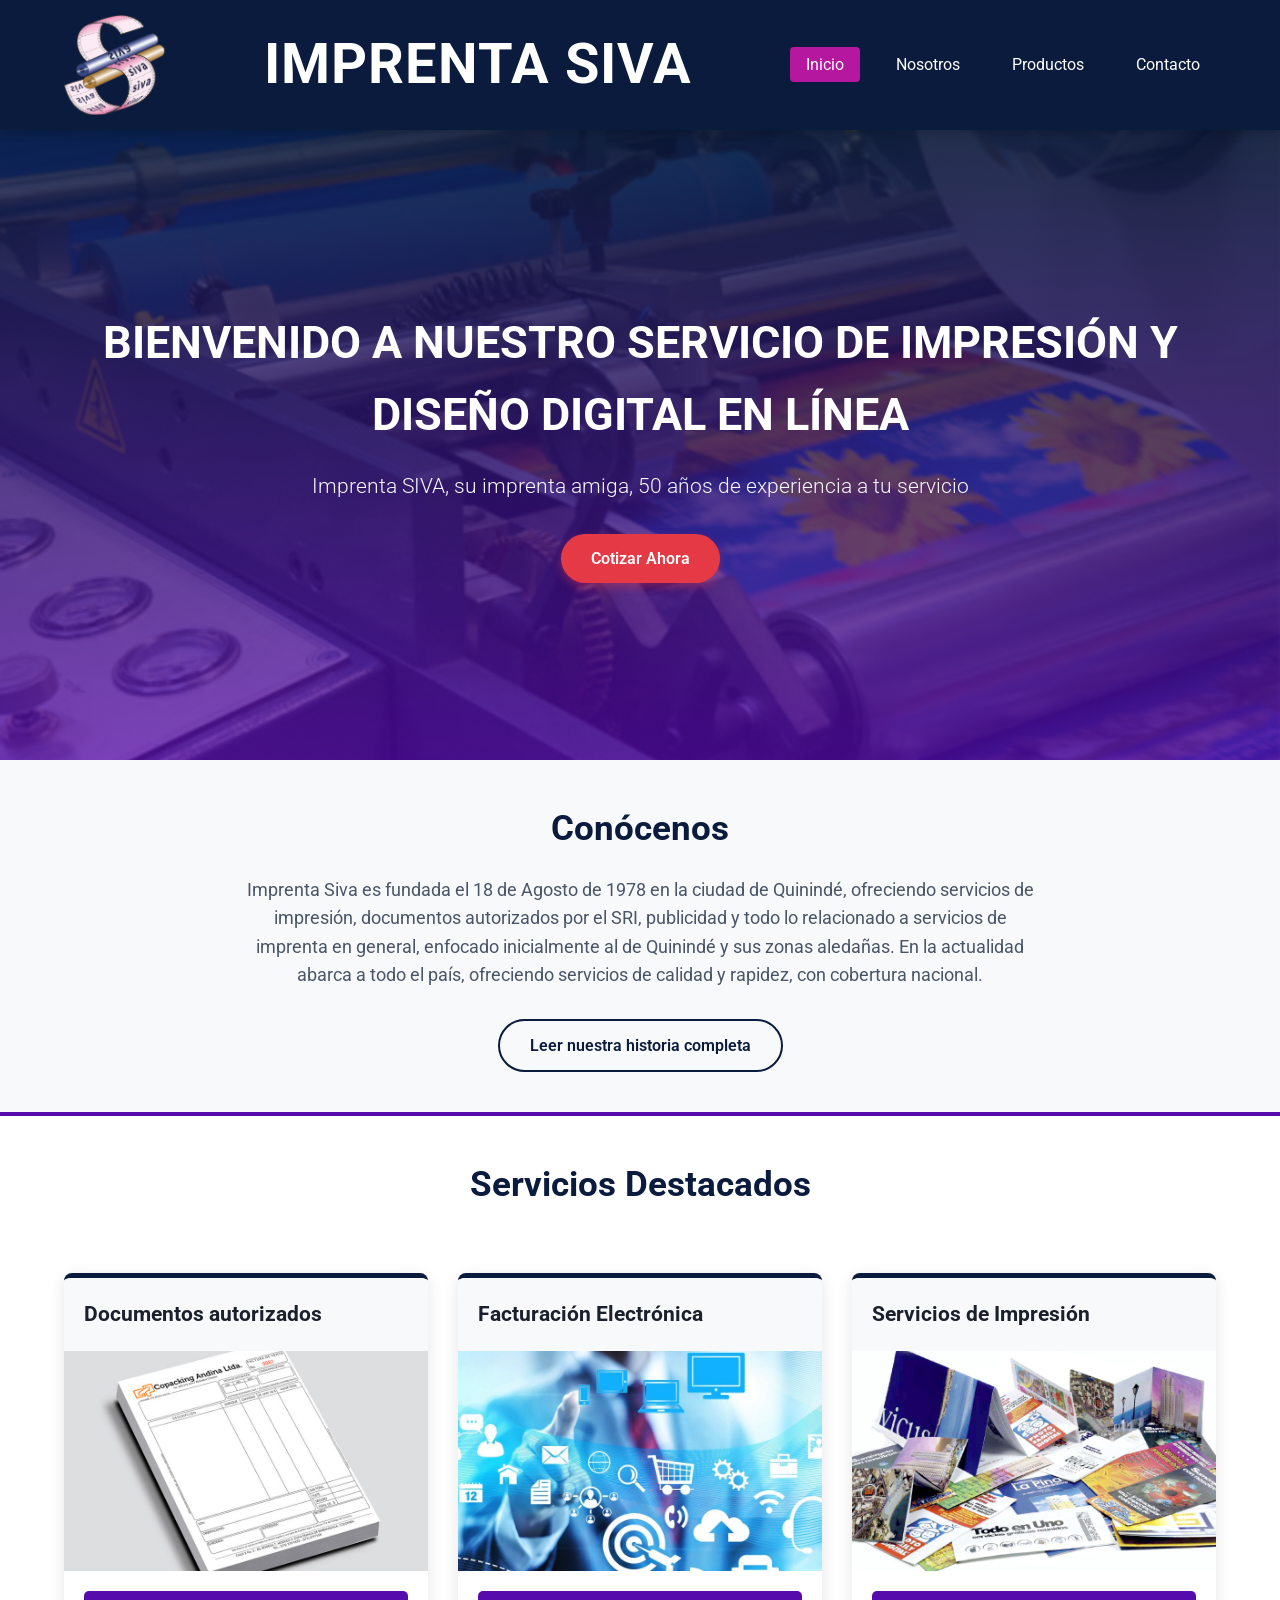
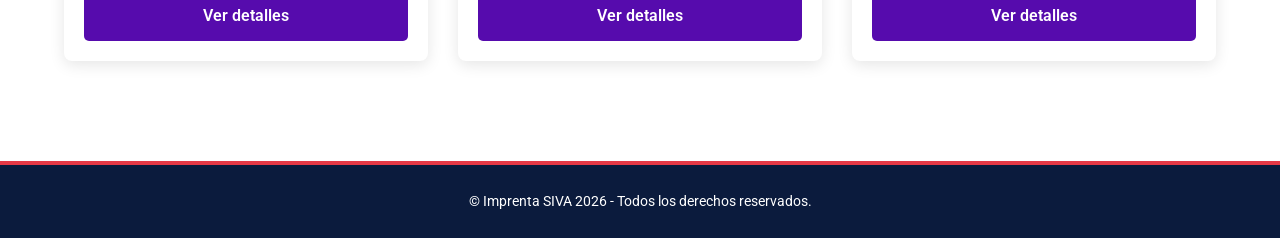
<file: index.html>
<!DOCTYPE html>
<html lang="es">
<head>
    <meta charset="UTF-8">
    <meta name="viewport" content="width=device-width, initial-scale=1.0">
    <title>Inicio | Imprenta Siva</title>
    <link rel="stylesheet" href="assets/css/style.css">
    <link href="https://fonts.googleapis.com/css2?family=Roboto:wght@400;700&display=swap" rel="stylesheet">
</head>

<body>
    <!-- Encabezado con logotipo y menú de navegación -->
    <header class="main-header">
        <div class="header-container">
            <div class="logo">
                <img src="assets/img/logo-imprenta.png" alt="Logotipo Oficial de Imprenta Siva">
            </div>
            
            <div class="brand-title">
                <h1>IMPRENTA SIVA</h1>
            </div>            
            
            <nav class="main-nav" aria-label="Menú principal">
                <ul>
                    <li><a href="index.html" class="active">Inicio</a></li>
                    <li><a href="nosotros.html">Nosotros</a></li>
                    <li><a href="productos.html">Productos</a></li>
                    <li><a href="contacto.html">Contacto</a></li>
                </ul>
            </nav>            
        </div>
    </header>

    <main>
        <!-- Banner Principal (Hero Section) con Eslogan y Botón de Acción -->
        <section class="hero-banner">
            <div class="hero-content">
                <h2>BIENVENIDO A NUESTRO SERVICIO DE IMPRESIÓN Y DISEÑO DIGITAL EN LÍNEA</h2>
                <p class="slogan">Imprenta SIVA, su imprenta amiga, 50 años de experiencia a tu servicio</p>
                <a href="contacto.html" class="btn btn-primary">Cotizar Ahora</a>
            </div>
        </section>

        <!-- Presentación Breve Obligatoria según la especificación -->
        <section class="intro-section">
            <div class="container">
                <h2>Conócenos</h2>
                <p>
                    Imprenta Siva es fundada el 18 de Agosto de 1978 en la ciudad de Quinindé, ofreciendo servicios de impresión, 
                    documentos autorizados por el SRI, publicidad y todo lo relacionado a servicios de imprenta en general, enfocado 
                    inicialmente al de Quinindé y sus zonas aledañas. En la actualidad abarca a todo el país, ofreciendo servicios 
                    de calidad y rapidez, con cobertura nacional.
                </p>
                <a href="nosotros.html" class="btn btn-secondary">Leer nuestra historia completa</a>
            </div>
        </section>

        <!-- Productos o Servicios Destacados (Filtrados a solo 3 elementos) -->
        <section class="featured-services">
            <div class="container">
                <h2>Servicios Destacados</h2>
                
                <div class="services-grid">
                    
                    <!-- Servicio Destacado 1 -->                    
                    <article class="service-card">
                        <h3>Documentos autorizados</h3>
                        <img src="assets/img/img1_facturas.jpg" alt="Documentos Autorizados por el SRI">
                        <div class="card-actions">
                            <a href="productos.html" class="btn btn-view">Ver detalles</a>
                        </div>
                    </article>

                    <!-- Servicio Destacado 2 -->
                    <article class="service-card">
                        <h3>Facturación Electrónica</h3>
                        <img src="assets/img/img9_Corporativo-web.jpeg" alt="Sistema de Facturación Electrónica y soluciones digitales">
                        <div class="card-actions">
                            <a href="productos.html" class="btn btn-view">Ver detalles</a>
                        </div>
                    </article>
                    
                    <!-- Servicio Destacado3 -->
                    <article class="service-card">
                        <h3>Servicios de Impresión</h3>
                        <img src="assets/img/img10_trabajos_general.jpg" alt="Trabajos de Imprenta en general, offset y digital">
                        <div class="card-actions">
                            <a href="productos.html" class="btn btn-view">Ver detalles</a>
                        </div>
                    </article>

                </div>
            </div>
        </section>
    </main>

    <!-- Pie de Página Institucional Integrado -->    
    <footer class="main-footer">
        <p>&copy; Imprenta SIVA 2026  - Todos los derechos reservados.</p>
    </footer>
</body>
</html>
</file>
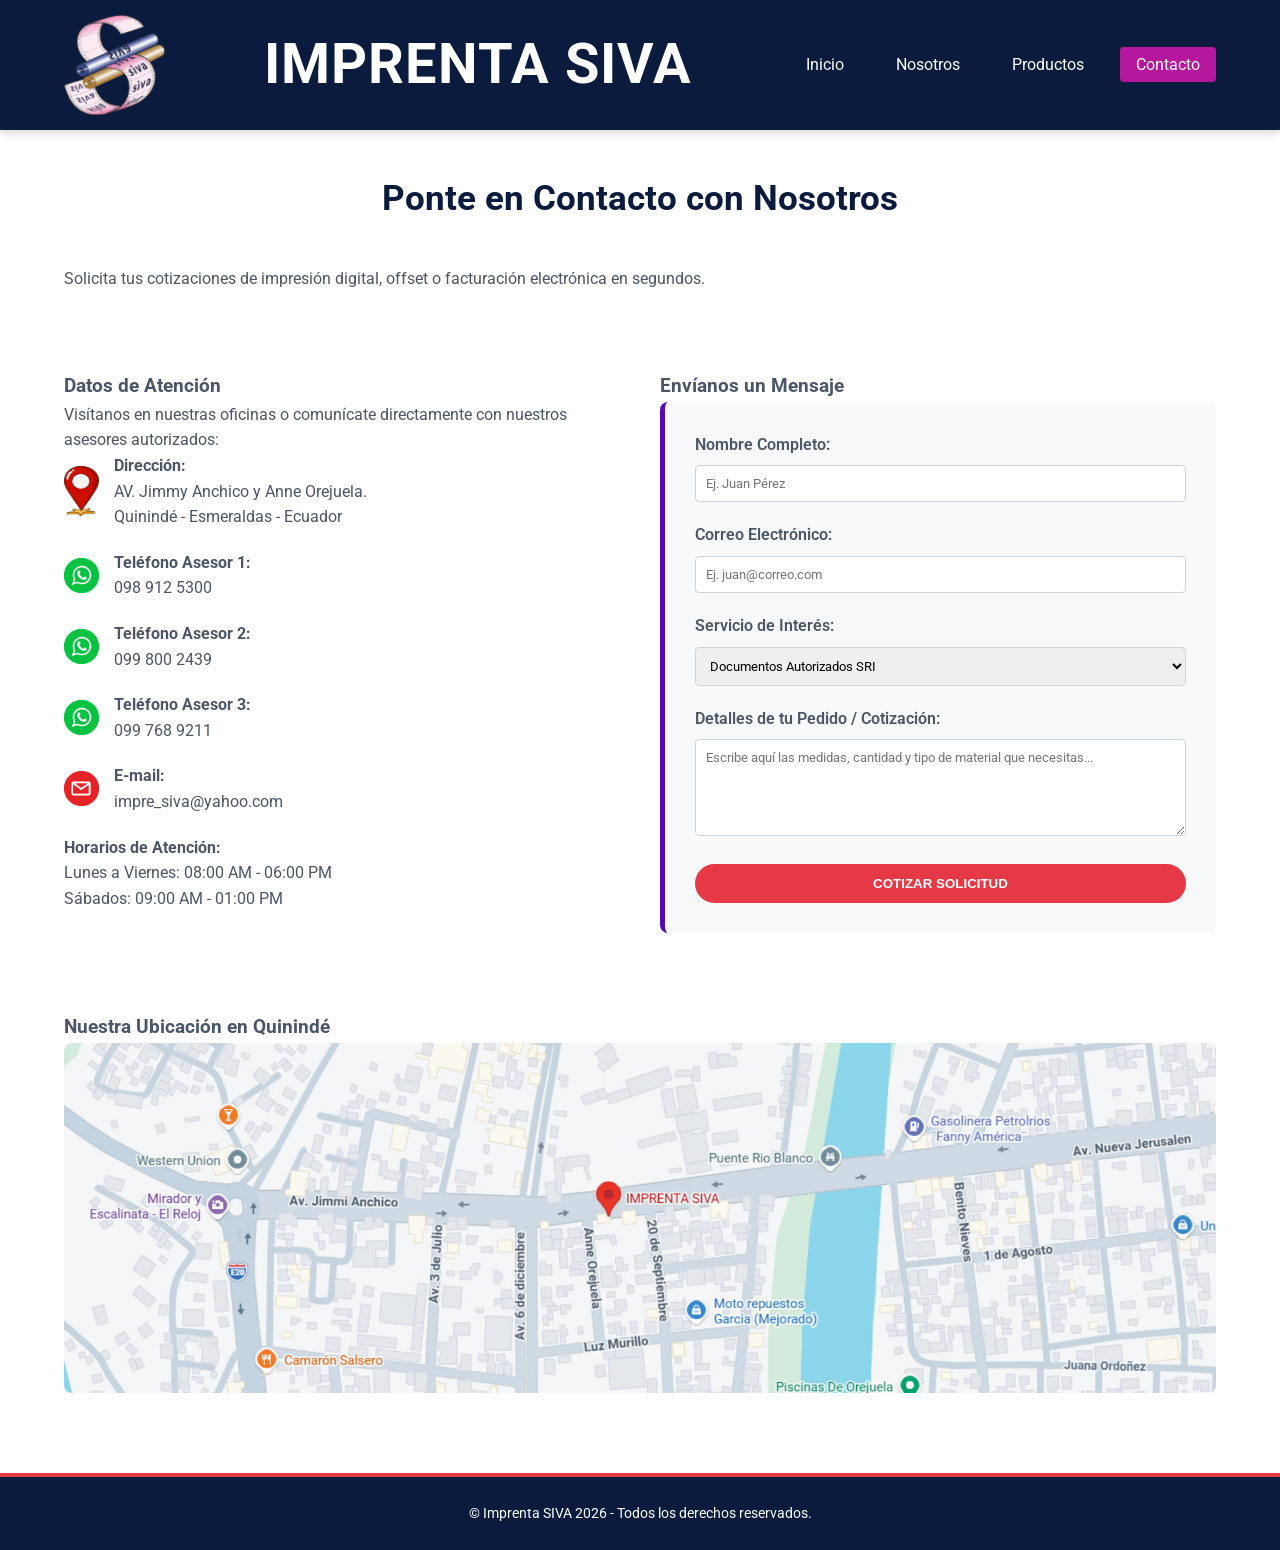
<file: contacto.html>
<!DOCTYPE html>
<html lang="es">
<head>
    <meta charset="UTF-8">
    <meta name="viewport" content="width=device-width, initial-scale=1.0">
    <title>Contacto | Imprenta Siva</title>

    <!-- Vinculación del archivo CSS único -->    
    <link rel="stylesheet" href="assets/css/style.css">

    <!-- Enlace a Google Fonts para mantener la tipografía uniforme -->   
    <link href="https://fonts.googleapis.com/css2?family=Roboto:wght@400;700&display=swap" rel="stylesheet">
</head>

<body>

    <!-- Encabezado con menú (Clase 'active' ahora en Contacto) -->    
    <header class="main-header">
        <div class="header-container">
            <div class="logo">
                <img src="assets/img/logo-imprenta.png" alt="Logotipo Oficial de Imprenta Siva">
            </div>
            
            <div class="brand-title">
                <h1>IMPRENTA SIVA</h1>
            </div>            
            
            <nav class="main-nav" aria-label="Menú principal">
                <ul>
                    <li><a href="index.html">Inicio</a></li>
                    <li><a href="nosotros.html">Nosotros</a></li>
                    <li><a href="productos.html">Productos</a></li>
                    <li><a href="contacto.html" class="active">Contacto</a></li>
                </ul>
            </nav>            
        </div>
    </header>

    <main class="contacto-page">
        <!-- Título de la Sección -->
        <section class="page-title">
            <div class="container">
                <h2>Ponte en Contacto con Nosotros</h2>
                <p>Solicita tus cotizaciones de impresión digital, offset o facturación electrónica en segundos.</p>
            </div>
        </section>
        
        <!-- Bloque Principal de Contacto estructurado para Flexbox/Grid -->
        <section class="contacto-container">
            <div class="container contacto-grid">

                <!-- Columna 1: Información de Contacto con los Iconos Requeridos -->
                <div class="info-contacto">
                    <h3>Datos de Atención</h3>
                    <p class="intro-info">Visítanos en nuestras oficinas o comunícate directamente con nuestros asesores autorizados:</p>
                    
                    <ul class="lista-datos">
                        
                        <!-- Dirección con su Icono -->       
                        <li>
                            <img src="assets/img/logo-direccion.png" id="icono-direccion" class="icono-contacto" alt="Icono de dirección física">
                            <div>
                                <strong>Dirección:</strong>
                                <p>AV. Jimmy Anchico y Anne Orejuela.<br>Quinindé - Esmeraldas - Ecuador</p>
                            </div>
                        </li>

                        <!-- Teléfonos de WhatsApp con su Icono independiente cada uno -->
                        <li>
                            <img src="assets/img/logo-wasap.png" class="icono-contacto" alt="Icono de WhatsApp empresarial">
                            <div>
                                <strong>Teléfono Asesor 1:</strong>
                                <p>098 912 5300</p>
                            </div>
                        </li>

                        <li>
                            <img src="assets/img/logo-wasap.png" class="icono-contacto" alt="Icono de WhatsApp ventas">
                            <div>
                                <strong>Teléfono Asesor 2:</strong>
                                <p>099 800 2439</p>
                            </div>
                        </li>

                        <li>
                            <img src="assets/img/logo-wasap.png" class="icono-contacto" alt="Icono de WhatsApp SRI">
                            <div>
                                <strong>Teléfono Asesor 3:</strong>
                                <p>099 768 9211</p>
                            </div>
                        </li>

                        <!-- Correo con su Icono -->
                        <li>
                            <img src="assets/img/logo-correo.png" class="icono-contacto" alt="Icono de correo electrónico">
                            <div>
                                <strong>E-mail:</strong>
                                <p><a href="mailto:impre_siva@yahoo.com">impre_siva@yahoo.com</a></p>
                            </div>
                        </li>
                    </ul>

                    <!-- Horarios de atención -->
                    <div class="horarios-atencion">
                        <strong>Horarios de Atención:</strong>
                        <p>Lunes a Viernes: 08:00 AM - 06:00 PM<br>Sábados: 09:00 AM - 01:00 PM</p>
                    </div>
                </div>
                
                <!-- Columna 2: Formulario Visual Requerido (Enlazado al Backend) -->
                <div class="formulario-contacto">
                    <h3>Envíanos un Mensaje</h3>
                    
                    <!-- CORREGIDO: la ruta ahora coincide exactamente con @app.route('/procesar-cotizacion') en app.py -->
                    <form action="/procesar-cotizacion" method="post">
                        <div class="form-group">
                            <label for="nombre">Nombre Completo:</label>
                            <input type="text" id="nombre" name="nombre" placeholder="Ej. Juan Pérez" required>
                        </div>

                        <div class="form-group">
                            <label for="email">Correo Electrónico:</label>
                            <input type="email" id="email" name="email" placeholder="Ej. juan@correo.com" required>
                        </div>

                        <div class="form-group">
                            <label for="servicio">Servicio de Interés:</label>
                            <select id="servicio" name="servicio" required>
                                <option value="sri">Documentos Autorizados SRI</option>
                                <option value="electronica">Facturación Electrónica</option>
                                <option value="tarjetas">Tarjetería Fina</option>
                                <option value="publicidad">Publicidad Impresa</option>
                                <option value="otros">Otros Trabajos Generales</option>
                            </select>
                        </div>
                        
                        <div class="form-group">
                            <label for="mensaje">Detalles de tu Pedido / Cotización:</label>
                            <textarea id="mensaje" name="mensaje" rows="5" placeholder="Escribe aquí las medidas, cantidad y tipo de material que necesitas..." required></textarea>
                        </div>

                        <!-- Al dar clic, se ejecutan las automatizaciones del backend -->
                        <button type="submit" class="btn btn-submit">COTIZAR SOLICITUD</button>
                    </form>
                </div>

            </div>
        </section>
        
        <!-- Sección de Ubicación mediante una Imagen de Mapa -->
        <section class="mapa-section">
            <div class="container">
                <h3>Nuestra Ubicación en Quinindé</h3>
        
                <!-- Aquí puedes colocar una captura de Google Maps de la dirección real en Quinindé -->
                <div class="mapa-placeholder">
                    <img src="assets/img/mapa-ubicacion.jpg" alt="Mapa de ubicación de Imprenta SIVA en Quinindé, Avenida Jimmy Anchico">
                </div>
            </div>
        </section>
    </main>
    
    <!-- Pie de página institucional UTEQ -->
    <footer class="main-footer">
        <p>&copy; Imprenta SIVA 2026  - Todos los derechos reservados.</p>
    </footer>

</body>
</html>
</file>
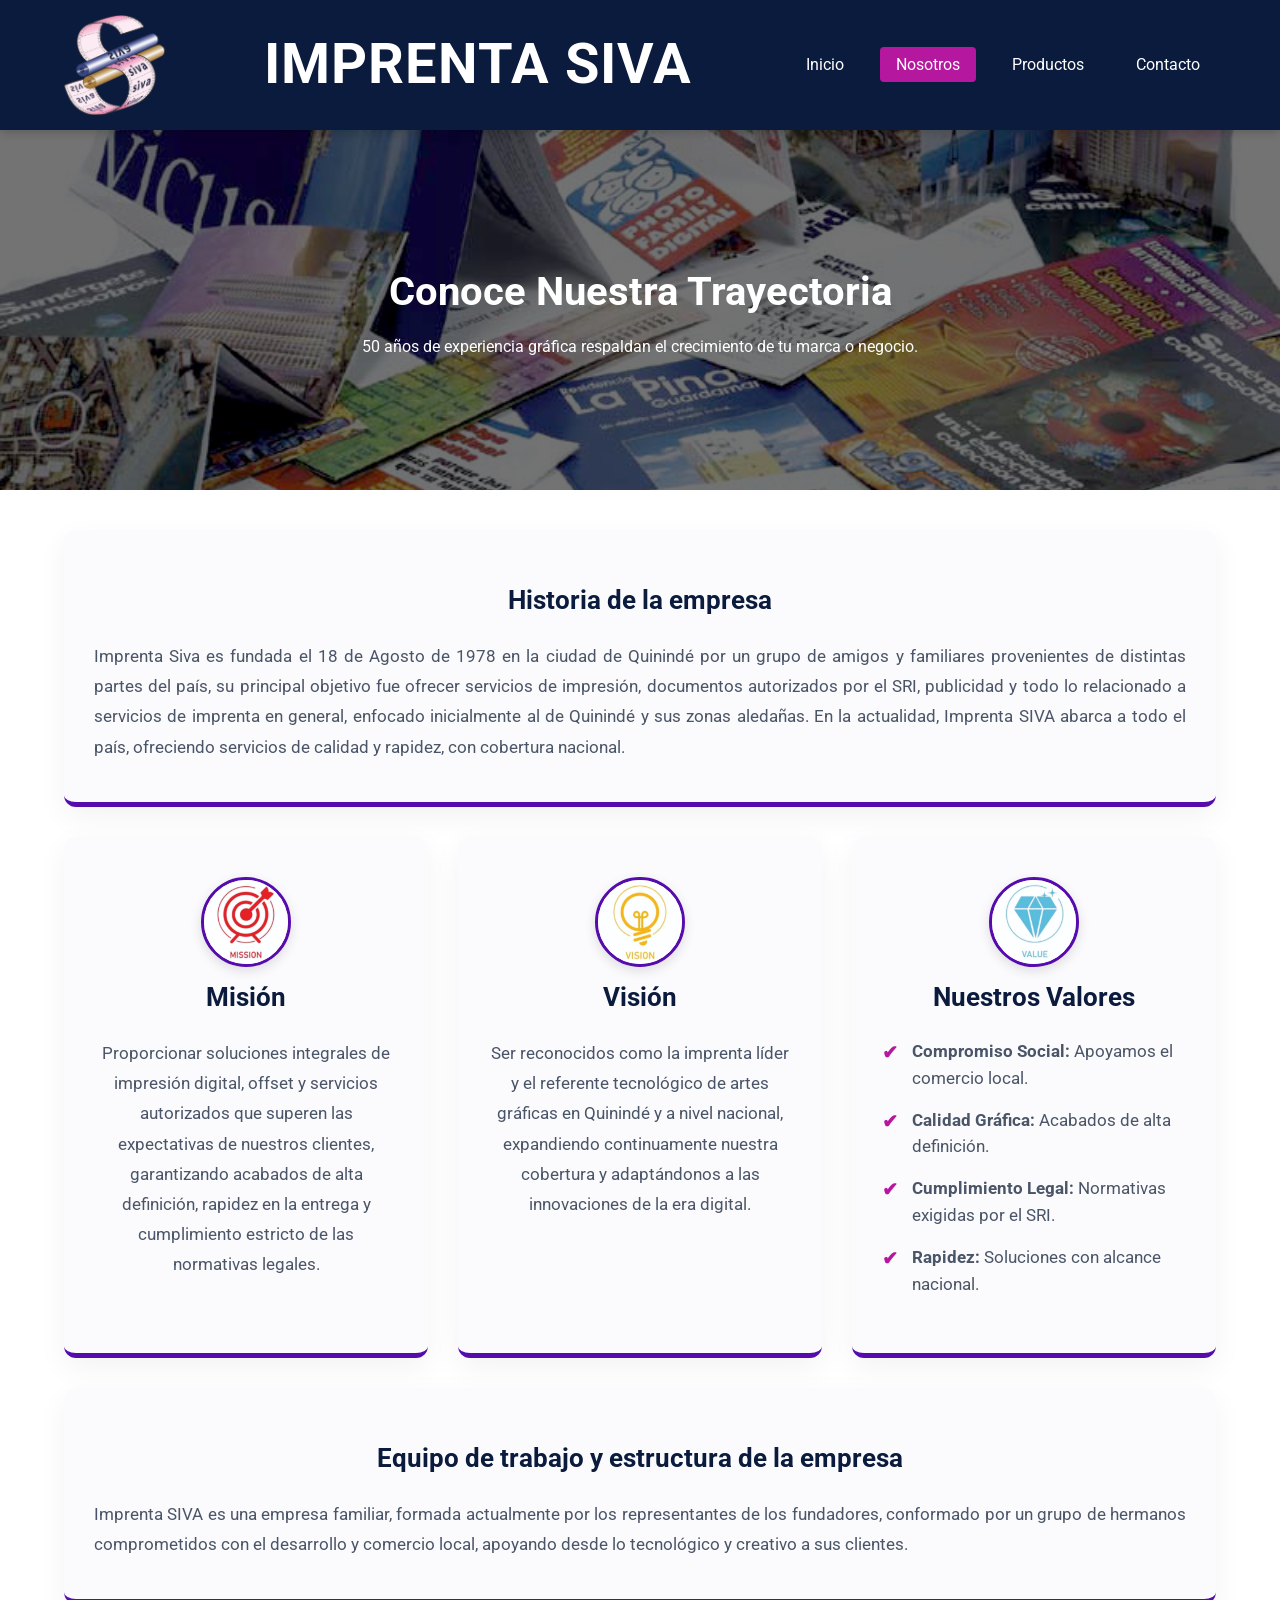
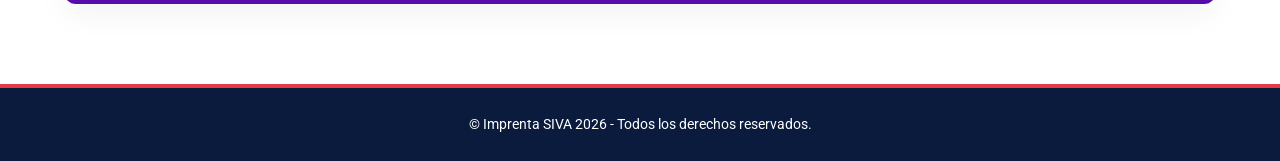
<file: nosotros.html>
<!DOCTYPE html>
<html lang="es">
<head>
    <meta charset="UTF-8">
    <meta name="viewport" content="width=device-width, initial-scale=1.0">
    <title>Nosotros | Imprenta Siva</title>
    <!-- Vinculación del archivo CSS único -->
    <link rel="stylesheet" href="assets/css/style.css">
    <!-- Enlace a Google Fonts para mantener la tipografía uniforme -->
    <link href="https://fonts.googleapis.com/css2?family=Roboto:wght@400;700&display=swap" rel="stylesheet">
</head>

<body>
    <!-- Encabezado con menú -->
    <header class="main-header">
        <div class="header-container">
            <div class="logo">
                <img src="assets/img/logo-imprenta.png" alt="Logotipo Oficial de Imprenta Siva">
            </div>
            <div class="brand-title">
                <h1>IMPRENTA SIVA</h1>
            </div>            
            <nav class="main-nav" aria-label="Menú principal">
                <ul>
                    <li><a href="index.html">Inicio</a></li>
                    <li><a href="nosotros.html" class="active">Nosotros</a></li>
                    <li><a href="productos.html">Productos</a></li>
                    <li><a href="contacto.html">Contacto</a></li>
                </ul>
            </nav>            
        </div>
    </header>

    <main class="nosotros-page">

        <!-- Banner Superior con la Foto del Local Requerida -->
        <section class="local-banner">
            <div class="local-banner-image">
                <img src="assets/img/img10_trabajos_general.jpg" alt="Instalaciones oficiales de Imprenta SIVA en Quinindé">
            </div>
            
            <div class="local-banner-text">
                <h2>Conoce Nuestra Trayectoria</h2>
                <p>50 años de experiencia gráfica respaldan el crecimiento de tu marca o negocio.</p>
            </div>
        </section>

        <!-- Cuadrícula General de Contenido (Aplica el estilo visual homogéneo a todo) -->
        <section class="filosofia-section">
            <div class="container filosofia-grid">
                
                <!-- Tarjeta 1: Historia -->      
                <article class="filosofia-card card-full-width">
                    <h3>Historia de la empresa</h3>
                    <p class="text-justify">
                        Imprenta Siva es fundada el 18 de Agosto de 1978 en la ciudad de Quinindé por un grupo de amigos y 
                        familiares provenientes de distintas partes del país, su principal objetivo fue ofrecer servicios de 
                        impresión, documentos autorizados por el SRI, publicidad y todo lo relacionado a servicios de imprenta 
                        en general, enfocado inicialmente al de Quinindé y sus zonas aledañas. En la actualidad, Imprenta SIVA 
                        abarca a todo el país, ofreciendo servicios de calidad y rapidez, con cobertura nacional.
                    </p>
                </article>

                <!-- Tarjeta 2: Misión -->
                <article class="filosofia-card">
                    <img src="assets/img/logo-mision.jpg" class="css-logos-nosotros" alt="Icono Corporativo de Misión">
                    <h3>Misión</h3>
                    <p>Proporcionar soluciones integrales de impresión digital, offset y servicios autorizados que superen las 
                        expectativas de nuestros clientes, garantizando acabados de alta definición, rapidez en la entrega y 
                        cumplimiento estricto de las normativas legales.</p>
                </article>

                <!-- Tarjeta 3: Visión -->
                <article class="filosofia-card">
                    <img src="assets/img/logo-vison.jpg" class="css-logos-nosotros" alt="Icono Corporativo de Visión">
                    <h3>Visión</h3>
                    <p>Ser reconocidos como la imprenta líder y el referente tecnológico de artes gráficas en Quinindé y a nivel 
                        nacional, expandiendo continuamente nuestra cobertura y adaptándonos a las innovaciones de la era digital.</p>
                </article>
                
                <!-- Tarjeta 4: Valores (Se quitó card-full-width para que flote en la misma fila) -->
                <article class="filosofia-card">
                    <img src="assets/img/logo-valores.jpg" class="css-logos-nosotros" alt="Icono Corporativo de Valores SIVA">
                    <h3>Nuestros Valores</h3>
                    <ul class="values-list">
                        <li><strong>Compromiso Social:</strong> Apoyamos el comercio local.</li>
                        <li><strong>Calidad Gráfica:</strong> Acabados de alta definición.</li>
                        <li><strong>Cumplimiento Legal:</strong> Normativas exigidas por el SRI.</li>
                        <li><strong>Rapidez:</strong> Soluciones con alcance nacional.</li>
                    </ul>
                </article>

                <!-- Tarjeta 5: Equipo de Trabajo -->
                <article class="filosofia-card card-full-width">
                    <h3>Equipo de trabajo y estructura de la empresa</h3>
                    <p class="text-justify">
                        Imprenta SIVA es una empresa familiar, formada actualmente por los representantes de los fundadores, conformado 
                        por un grupo de hermanos comprometidos con el desarrollo y comercio local, apoyando desde lo tecnológico y 
                        creativo a sus clientes.
                    </p>
                </article>

            </div>
        </section>

    </main>

    <!-- Pie de página institucional UTEQ -->
    <footer class="main-footer">
        <p>&copy; Imprenta SIVA 2026  - Todos los derechos reservados.</p>
    </footer>

</body>
</html>
</file>
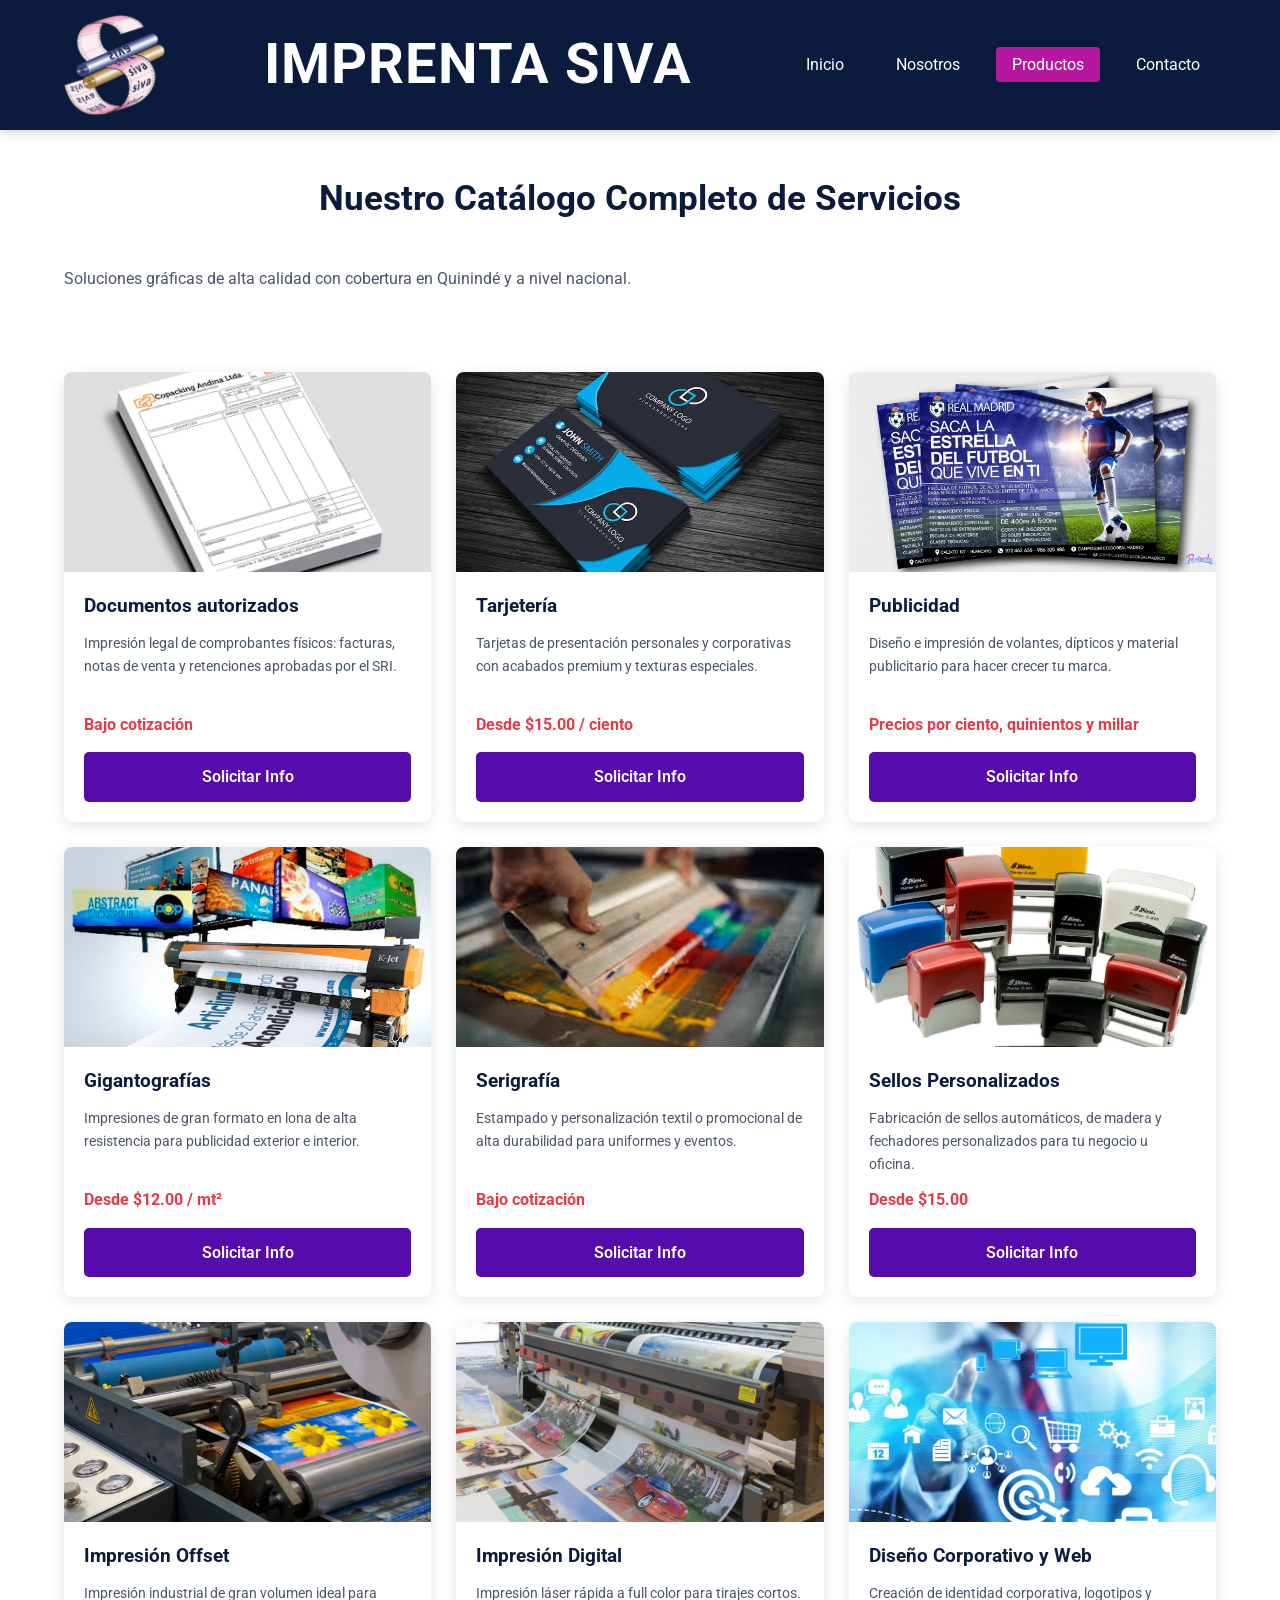
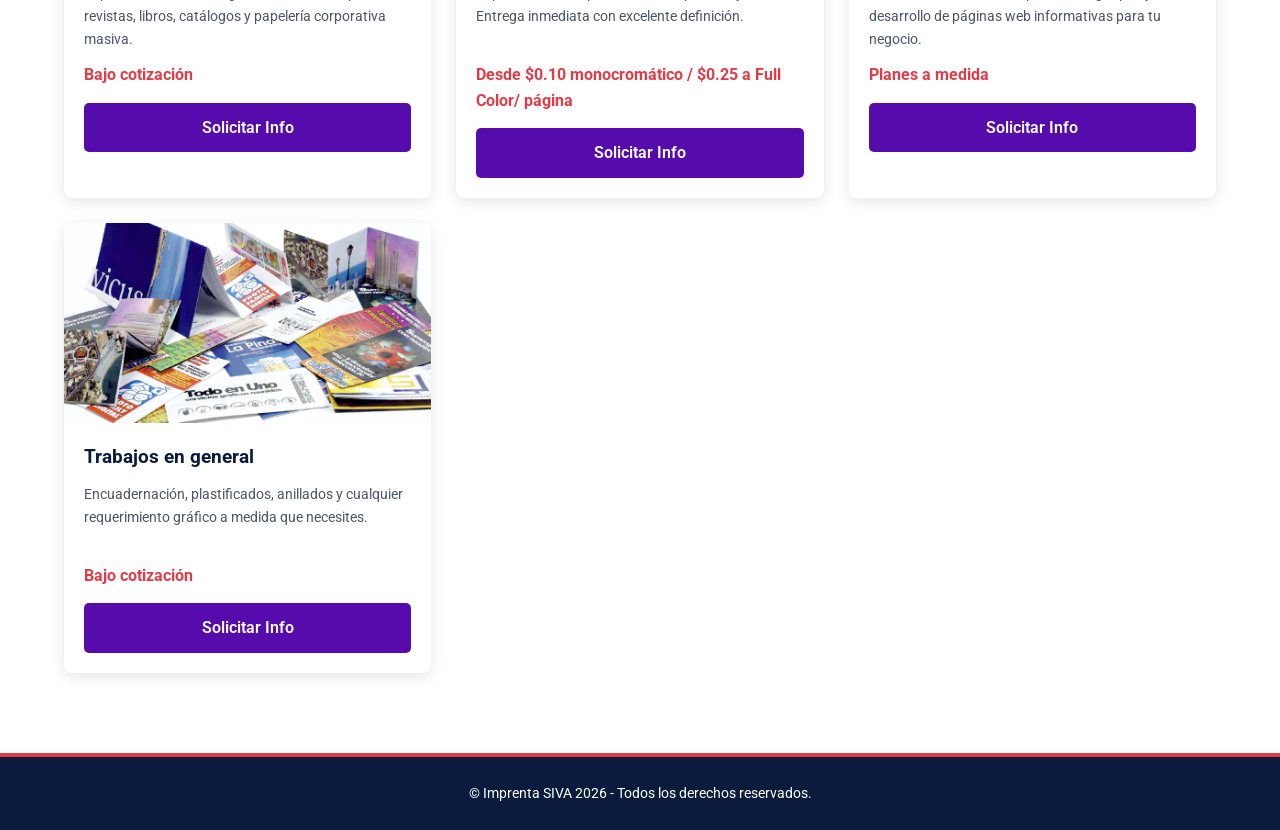
<file: productos.html>
<!DOCTYPE html>
<html lang="es">
<head>
    <meta charset="UTF-8">
    <meta name="viewport" content="width=device-width, initial-scale=1.0">
    <title>Productos y Servicios | Imprenta Siva</title>
    <!-- Vinculación del archivo CSS único -->
    <link rel="stylesheet" href="assets/css/style.css">
    <!-- Enlace a Google Fonts para mantener la tipografía uniforme -->
    <link href="https://fonts.googleapis.com/css2?family=Roboto:wght@400;700&display=swap" rel="stylesheet">
</head>

<body>
    <!-- Encabezado con menú (Clase 'active' ahora en Productos) -->
    <header class="main-header">
        <div class="header-container">
            <div class="logo">
                <img src="assets/img/logo-imprenta.png" alt="Logotipo Oficial de Imprenta Siva">
            </div>
            <div class="brand-title">
                <h1>IMPRENTA SIVA</h1>
            </div>            
            <nav class="main-nav" aria-label="Menú principal">
                <ul>
                    <li><a href="index.html">Inicio</a></li>
                    <li><a href="nosotros.html">Nosotros</a></li>
                    <li><a href="productos.html" class="active">Productos</a></li>
                    <li><a href="contacto.html">Contacto</a></li>
                </ul>
            </nav>            
        </div>
    </header>

    <main>
        <!-- Título de la Sección -->
        <section class="page-title">
            <div class="container">
                <h2>Nuestro Catálogo Completo de Servicios</h2>
                <p>Soluciones gráficas de alta calidad con cobertura en Quinindé y a nivel nacional.</p>
            </div>
        </section>

        <!-- Sección del Catálogo General (Las 10 Tarjetas Requeridas) -->
        <section class="catalog-section">
            <div class="container">
                <div class="catalog-grid">
        
                    <!-- Tarjeta 1: Facturas (SRI) -->
                    <article class="product-card">
                        <img src="assets/img/img1_facturas.jpg" alt="Documentos Autorizados por el SRI">
                        <div class="product-info">
                            <h3>Documentos autorizados</h3>
                            <p>Impresión legal de comprobantes físicos: facturas, notas de venta y retenciones aprobadas por el SRI.</p>
                            <span class="price-tag">Bajo cotización</span>
                            <a href="contacto.html" class="btn btn-info">Solicitar Info</a>
                        </div>
                    </article>

                    <!-- Tarjeta 2: Tarjetería -->
                    <article class="product-card">
                        <img src="assets/img/img2_t-presentacion.jpg" alt="Tarjetería Fina">
                        <div class="product-info">
                            <h3>Tarjetería</h3>
                            <p>Tarjetas de presentación personales y corporativas con acabados premium y texturas especiales.</p>
                            <span class="price-tag">Desde $15.00 / ciento</span>
                            <a href="contacto.html" class="btn btn-info">Solicitar Info</a>
                        </div>
                    </article>

                    <!-- Tarjeta 3: Publicidad -->
                    <article class="product-card">
                        <img src="assets/img/img3_volante.jpg" alt="Publicidad Impresa">
                        <div class="product-info">
                            <h3>Publicidad</h3>
                            <p>Diseño e impresión de volantes, dípticos y material publicitario para hacer crecer tu marca.</p>
                            <span class="price-tag">Precios por ciento, quinientos y millar</span>
                            <a href="contacto.html" class="btn btn-info">Solicitar Info</a>
                        </div>
                    </article>

                    <!-- Tarjeta 4: Gigantografías -->
                    <article class="product-card">
                        <img src="assets/img/img4_gigantografias.jpg" alt="Gigantografías">
                        <div class="product-info">
                            <h3>Gigantografías</h3>
                            <p>Impresiones de gran formato en lona de alta resistencia para publicidad exterior e interior.</p>
                            <span class="price-tag">Desde $12.00 / mt²</span>
                            <a href="contacto.html" class="btn btn-info">Solicitar Info</a>
                        </div>
                    </article>

                    <!-- Tarjeta 5: Serigrafía -->
                    <article class="product-card">
                        <img src="assets/img/img5_Serigrafía.jfif" alt="Servicios de Serigrafía">
                        <div class="product-info">
                            <h3>Serigrafía</h3>
                            <p>Estampado y personalización textil o promocional de alta durabilidad para uniformes y eventos.</p>
                            <span class="price-tag">Bajo cotización</span>
                            <a href="contacto.html" class="btn btn-info">Solicitar Info</a>
                        </div>
                    </article>

                    <!-- Tarjeta 6: Sellos Personalizados -->
                    <article class="product-card">
                        <img src="assets/img/img6_sellos.webp" alt="Sellos Personalizados">
                        <div class="product-info">
                            <h3>Sellos Personalizados</h3>
                            <p>Fabricación de sellos automáticos, de madera y fechadores personalizados para tu negocio u oficina.</p>
                            <span class="price-tag">Desde $15.00</span>
                            <a href="contacto.html" class="btn btn-info">Solicitar Info</a>
                        </div>
                    </article>

                    <!-- Tarjeta 7: Impresión Offset -->                  
                    <article class="product-card">
                        <img src="assets/img/img7_impresión-Offset.jpg" alt="Impresión Offset Industrial">
                        <div class="product-info">
                            <h3>Impresión Offset</h3>
                            <p>Impresión industrial de gran volumen ideal para revistas, libros, catálogos y papelería corporativa masiva.</p>
                            <span class="price-tag">Bajo cotización</span>
                            <a href="contacto.html" class="btn btn-info">Solicitar Info</a>
                        </div>
                    </article>

                    <!-- Tarjeta 8: Impresión Digital (.jpeg) -->
                    <article class="product-card">
                        <img src="assets/img/img8_P-Digital.jpeg" alt="Impresión Digital Rápida">
                        <div class="product-info">
                            <h3>Impresión Digital</h3>
                            <p>Impresión láser rápida a full color para tirajes cortos. Entrega inmediata con excelente definición.</p>
                            <span class="price-tag">Desde $0.10 monocromático / $0.25 a Full Color/ página</span>
                            <a href="contacto.html" class="btn btn-info">Solicitar Info</a>
                        </div>
                    </article>

                    <!-- Tarjeta 9: Diseño Corporativo (.jpeg) -->
                    <article class="product-card">
                        <img src="assets/img/img9_Corporativo-web.jpeg" alt="Diseño Corporativo y Páginas Web">
                        <div class="product-info">
                            <h3>Diseño Corporativo y Web</h3>
                            <p>Creación de identidad corporativa, logotipos y desarrollo de páginas web informativas para tu negocio.</p>
                            <span class="price-tag">Planes a medida</span>
                            <a href="contacto.html" class="btn btn-info">Solicitar Info</a>
                        </div>
                    </article>

                    <!-- Tarjeta 10: Trabajos en General -->
                    <article class="product-card">
                        <img src="assets/img/img10_trabajos_general.jpg" alt="Trabajos de Imprenta en general">
                        <div class="product-info">
                            <h3>Trabajos en general</h3>
                            <p>Encuadernación, plastificados, anillados y cualquier requerimiento gráfico a medida que necesites.</p>
                            <span class="price-tag">Bajo cotización</span>
                            <a href="contacto.html" class="btn btn-info">Solicitar Info</a>
                        </div>
                    </article>

                </div>
            </div>
        </section>
    </main>

    <!-- Pie de página institucional UTEQ -->
    <footer class="main-footer">
        <p>&copy; Imprenta SIVA 2026  - Todos los derechos reservados.</p>
    </footer>

</body>
</html>
</file>
<file: assets/css/style.css>
/* ==========================================================================
   1. VARIABLES GLOBALES Y PALETA DE COLORES (Requerido)
   ========================================================================== */
:root {
    /* Paleta de colores corporativa de Imprenta SIVA */
    --azul-marino: #0B1B3D;
    --rojo-acento: #E63946;
    --violeta: #560BAD;
    --rosado-oscuro: #B5179E;
    
    /* Colores neutros de soporte */
    --blanco: #FFFFFF;
    --gris-claro: #F8F9FA;
    --gris-texto: #4A5568;
    --negro-suave: #1A202C;
    
    /* Tipografía y transiciones */
    --fuente-principal: 'Roboto', sans-serif;
    --transicion: all 0.3s ease;
    --sombra-tarjeta: 0 4px 15px rgba(0, 0, 0, 0.1);
}

/* ==========================================================================
   2. RESETS Y MODELO DE CAJA (Requerido)
   ========================================================================== */
* {
    margin: 0;
    padding: 0;
    box-sizing: border-box; /* Control estricto de márgenes y rellenos */
}

body {
    font-family: var(--fuente-principal);
    background-color: var(--blanco);
    color: var(--gris-texto);
    line-height: 1.6;
}

.container {
    width: 90%;
    max-width: 1200px;
    margin: 0 auto;
    padding: 40px 0;
}

img {
    max-width: 100%;
    height: auto;
    display: block;
}

a {
    text-decoration: none;
    color: inherit;
}

/* ==========================================================================
   3. ENCABEZADO Y MENÚ DE NAVEGACIÓN (Flexbox Funcional)
   ========================================================================== */
.main-header {
    background-color: var(--azul-marino);
    color: var(--blanco);
    position: sticky;
    top: 0;
    z-index: 1000;
    box-shadow: 0 2px 10px rgba(0, 0, 0, 0.2);
}

.header-container {
    width: 90%;
    max-width: 1200px;
    margin: 0 auto;
    display: flex;
    justify-content: space-between;
    align-items: center;
    padding: 15px 0;
}

.logo img {
    height: 100px;  /* Tamaño adaptado para barra superior */
    width: auto;
    border-radius: 5px;
}

.brand-title h1 {
    font-size: 3.5rem;
    font-weight: 700;
    letter-spacing: 1px;
    color: var(--blanco);
}

.main-nav ul {
    display: flex;
    list-style: none;
    gap: 20px;
}

.main-nav a {
    font-weight: 400;
    font-size: 1rem;
    padding: 8px 16px;
    border-radius: 4px;
    transition: var(--transicion);
}

/* Pseudoclases obligatorias (:hover y clase activa) */
.main-nav a:hover,
.main-nav a.active {
    background-color: var(--rosado-oscuro);
    color: var(--blanco);
}

/* ==========================================================================
   4. MAQUETACIÓN DE PÁGINA DE INICIO (index.html)
   ========================================================================== */
/* Banner Principal (Hero Section) */
.hero-banner {
    background: linear-gradient(rgba(11, 27, 61, 0.85), rgba(86, 11, 173, 0.75)), 
                url('../img/img7_impresión-Offset.jpg') no-repeat center center/cover;
    height: 70vh;
    display: flex;
    align-items: center;
    justify-content: center;
    text-align: center;
    color: var(--blanco);
    padding: 0 20px;
}

.hero-content h2 {
    font-size: 2.8rem;
    margin-bottom: 20px;
    font-weight: 700;
}

.hero-content .slogan {
    font-size: 1.3rem;
    margin-bottom: 30px;
    font-weight: 300;
    color: var(--gris-claro);
}

/* Presentación Breve */
.intro-section {
    background-color: var(--gris-claro);
    text-align: center;
    border-bottom: 4px solid var(--violeta);
}

.intro-section h2 {
    font-size: 2.2rem;
    color: var(--azul-marino);
    margin-bottom: 20px;
    position: relative;
}

.intro-section p {
    font-size: 1.1rem;
    max-width: 800px;
    margin: 0 auto 30px auto;
}

/* Botones de Llamada a la Acción (Modelo de Caja) */
.btn {
    display: inline-block;
    padding: 12px 30px;
    font-weight: 600;
    border-radius: 30px;
    transition: var(--transicion);
    cursor: pointer;
    border: none;
}

.btn-primary {
    background-color: var(--rojo-acento);
    color: var(--blanco);
    box-shadow: 0 4px 10px rgba(230, 57, 70, 0.4);
}

.btn-primary:hover {
    background-color: var(--rosado-oscuro);
    transform: translateY(-3px);
}

.btn-secondary {
    background-color: transparent;
    color: var(--azul-marino);
    border: 2px solid var(--azul-marino);
}

.btn-secondary:hover {
    background-color: var(--azul-marino);
    color: var(--blanco);
}

.btn-view, .btn-info {
    background-color: var(--violeta);
    color: var(--blanco);
    width: 100%;
    text-align: center;
    border-radius: 5px;
}

.btn-view:hover, .btn-info:hover {
    background-color: var(--rosado-oscuro);
}

/* ==========================================================================
   5. REJILLA DE SERVICIOS Y TARJETAS (CSS Grid, Bordes y Sombras)
   ========================================================================== */
.featured-services h2,
.page-title h2 {
    text-align: center;
    font-size: 2.2rem;
    color: var(--azul-marino);
    margin-bottom: 40px;
}

.services-grid {
    display: grid;
    grid-template-columns: repeat(auto-fit, minmax(300px, 1fr));
    gap: 30px;
    padding: 20px 0;
}

.service-card {
    background-color: var(--blanco);
    border-radius: 8px;
    overflow: hidden;
    box-shadow: var(--sombra-tarjeta);
    border-top: 5px solid var(--azul-marino);
    transition: var(--transicion);
    display: flex;
    flex-direction: column;
}

.service-card:hover {
    transform: translateY(-10px);
    box-shadow: 0 10px 20px rgba(86, 11, 173, 0.2);
    border-top-color: var(--rosado-oscuro);
}

.service-card h3 {
    padding: 20px;
    font-size: 1.3rem;
    color: var(--negro-suave);
    background-color: var(--gris-claro);
}

.service-card img {
    width: 100%;
    height: 220px;
    object-fit: cover; /* Recorte perfecto de imágenes */
}

.card-actions {
    padding: 20px;
    margin-top: auto; /* Empuja el botón al fondo siempre */
}

/* ==========================================================================
   6. ADAPTACIONES EXCLUSIVAS PARA OTROS ARCHIVOS HTML
   ========================================================================== */
/* Catálogo Completo (productos.html) */
.catalog-grid {
    display: grid;
    grid-template-columns: repeat(auto-fit, minmax(280px, 1fr));
    gap: 25px;
}

.product-card {
    background: var(--blanco);
    border-radius: 8px;
    overflow: hidden;
    box-shadow: var(--sombra-tarjeta);
    transition: var(--transicion);
}

.product-card:hover {
    transform: scale(1.02);
}

.product-card img {
    width: 100%;
    height: 200px;
    object-fit: cover;
}

.product-info {
    padding: 20px;
}

.product-info h3 {
    margin-bottom: 10px;
    color: var(--azul-marino);
}

.product-info p {
    font-size: 0.9rem;
    margin-bottom: 15px;
    height: 65px;
    overflow: hidden;
}

.price-tag {
    display: block;
    font-weight: 700;
    color: var(--rojo-acento);
    margin-bottom: 15px;
}

/* Estilos de Contacto (contacto.html) */
.contacto-grid {
    display: grid;
    grid-template-columns: repeat(auto-fit, minmax(350px, 1fr));
    gap: 40px;
}

.lista-datos {
    list-style: none;
}

.lista-datos li {
    display: flex;
    align-items: center;
    gap: 15px;
    margin-bottom: 20px;
}

#icono-direccion {
    width: 35px;          /* Por ejemplo, hacerlo un poco más grande */ 
    height: 50px;
}


.icono-contacto {
    width: 35px;
    height: 35px;
}

.formulario-contacto form {
    background-color: var(--gris-claro);
    padding: 30px;
    border-radius: 8px;
    border-left: 5px solid var(--violeta);
}

.form-group {
    margin-bottom: 20px;
}

.form-group label {
    display: block;
    margin-bottom: 8px;
    font-weight: 600;
}

.form-group input, 
.form-group select, 
.form-group textarea {
    width: 100%;
    padding: 10px;
    border: 1px solid #CBD5E0;
    border-radius: 4px;
    font-family: var(--fuente-principal);
}

.btn-submit {
    background-color: var(--rojo-acento);
    color: var(--blanco);
    width: 100%;
}

.mapa-placeholder img {
    width: 100%;
    height: 350px;
    object-fit: cover;
    border-radius: 8px;
}

/* Página 404.html */
.error-container {
    text-align: center;
    padding: 60px 0;
}

.logo-grande img {
    max-width: 250px;
    margin: 0 auto 30px auto;
}

.error-code {
    font-size: 4rem;
    color: var(--rojo-acento);
}

.error-message {
    font-size: 1.3rem;
    margin-bottom: 30px;
}

/* ==========================================================================
   7. PIE DE PÁGINA GLOBAL (main-footer)
   ========================================================================== */
.main-footer {
    background-color: var(--azul-marino);
    color: var(--blanco);
    text-align: center;
    padding: 25px 10px;
    margin-top: 40px;
    font-size: 0.9rem;
    border-top: 4px solid var(--rojo-acento);
}

.local-banner {
    position: relative;
    width: 100%;
    background-color: var(--azul-marino);
    color: var(--blanco);
    text-align: center;
}

.local-banner-image img {
    width: 100%;
    height: 40vh;
    object-fit: cover;
    filter: brightness(45%);
}

.local-banner-text {
    position: absolute;
    top: 50%;
    left: 50%;
    transform: translate(-50%, -50%);
    width: 80%;
}

.local-banner-text h2 {
    font-size: 2.5rem;
    font-weight: 700;
    margin-bottom: 10px;
}

.filosofia-grid {
    display: grid;
    grid-template-columns: repeat(3, 1fr); 
    gap: 30px;
    padding: 40px 0;
}

.filosofia-card {
    background-color: #fbfbfd;
    padding: 40px 30px;
    border-radius: 12px;
    text-align: center;
    box-shadow: 0 10px 30px rgba(0, 0, 0, 0.05);
    border-bottom: 5px solid var(--violeta);
    transition: var(--transicion);
}

.filosofia-card:hover {
    transform: translateY(-5px);
    box-shadow: 0 15px 35px rgba(86, 11, 173, 0.1);
    border-bottom-color: var(--rosado-oscuro);
}

.card-full-width {
    grid-column: 1 / -1;
}

.filosofia-card h3 {
    font-size: 1.6rem;
    color: var(--azul-marino);
    margin-top: 10px;
    margin-bottom: 20px;
    font-weight: 700;
}

.filosofia-card p {
    font-size: 1.05rem;
    line-height: 1.8;
    color: var(--gris-texto);
}

.filosofia-card .text-justify {
    text-align: justify;
}

.values-list {
    max-width: 750px;
    margin: 20px auto 0 auto;
    list-style: none;
    text-align: left;
}

.values-list li {
    margin-bottom: 15px;
    font-size: 1.05rem;
    padding-left: 30px;
    position: relative;
    line-height: 1.6;
}

.values-list li::before {
    content: "✔";
    color: var(--rosado-oscuro);
    position: absolute;
    left: 0;
    font-weight: bold;
    font-size: 1.2rem;
}

.css-logos-nosotros {
    width: 90px;
    height: 90px;
    object-fit: cover;
    border-radius: 50%;
    border: 3px solid var(--violeta);
    margin: 0 auto 10px auto;
    display: block;
    box-shadow: 0 4px 12px rgba(0, 0, 0, 0.12);
    transition: var(--transicion);
}

.css-logos-nosotros:hover {
    transform: scale(1.08);
    border-color: var(--rosado-oscuro);
}

/* ==========================================================================
   8. DISEÑO ADAPTABLE (Media Queries Obligatorias)
   ========================================================================== */
@media (max-width: 768px) {
    .header-container {
        flex-direction: column;
        gap: 8px; 
        padding: 10px 0;
    }
    
    .logo img {
        height: 45px;
        width: auto;
        margin: 0 auto;
    }

    .brand-title h1 {
        font-size: 1.4rem; 
        text-align: center;
    }
    
    .main-nav ul {
        flex-direction: row; 
        flex-wrap: wrap; 
        justify-content: center;
        gap: 6px;
        padding: 0;
    }

    .main-nav a {
        font-size: 0.85rem;
        padding: 5px 10px;
        display: inline-block;
    }
    
    .hero-content h2 {
        font-size: 1.8rem;
    }
    
    .hero-content .slogan {
        font-size: 1rem;
    }
    
    .container {
        padding: 20px 0;
    }

    /* --- AJUSTES DE ADAPTABILIDAD PARA NOSOTROS --- */
    .local-banner-text {
        width: 95%;
    }

    .local-banner-text h2 {
        font-size: 1.6rem;
    }

    .filosofia-grid {
        grid-template-columns: 1fr;
        padding: 20px 0;
    }

    .card-full-width {
        grid-column: auto;
    }

    .filosofia-card {
        padding: 25px 15px;
    }

    .values-list li {
        font-size: 0.95rem;
    }
}
</file>
